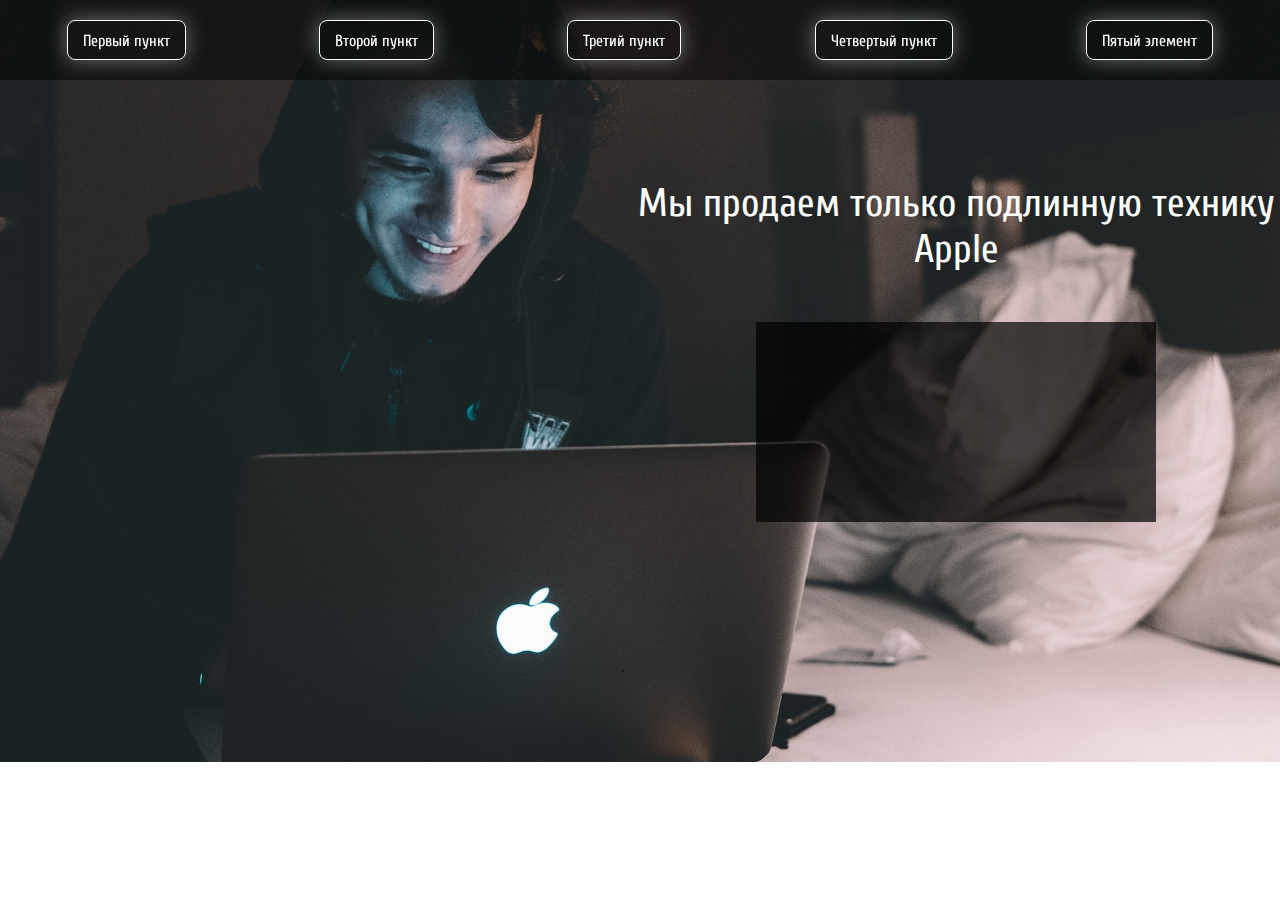
<file: lesson2.24/index.html>
<!DOCTYPE html>
<html lang="ru">

<head>
  <meta charset="utf-8">
  <meta http-equiv="X-UA-Compatible" content="IE=edge">
  <title>Apple</title>
  <link href="https://fonts.googleapis.com/css?family=Cuprum:400,700&amp;subset=cyrillic" rel="stylesheet">
  <link rel="stylesheet" href="css/style.css">
</head>

<body>
  <header>
    <nav>
      <ul class="menu">
        <li class="menu-item">Первый пункт</li>
        <li class="menu-item">Третий пункт</li>
        <li class="menu-item">Второй пункт</li>
        <li class="menu-item">Четвертый пункт</li>
      </ul>
    </nav>
  </header>
  <div class="column"></div>
  <div class="column">
    <div class="title" id="title">
      Мы продаем только технику Apple
    </div>
    <div class="adv">
      Это назойливая реклама, которую нужно удалить
    </div>
    <div class="prompt" id="prompt">
    </div>
  </div>

  <script src="js/script.js"></script>

</body>

</html>
</file>
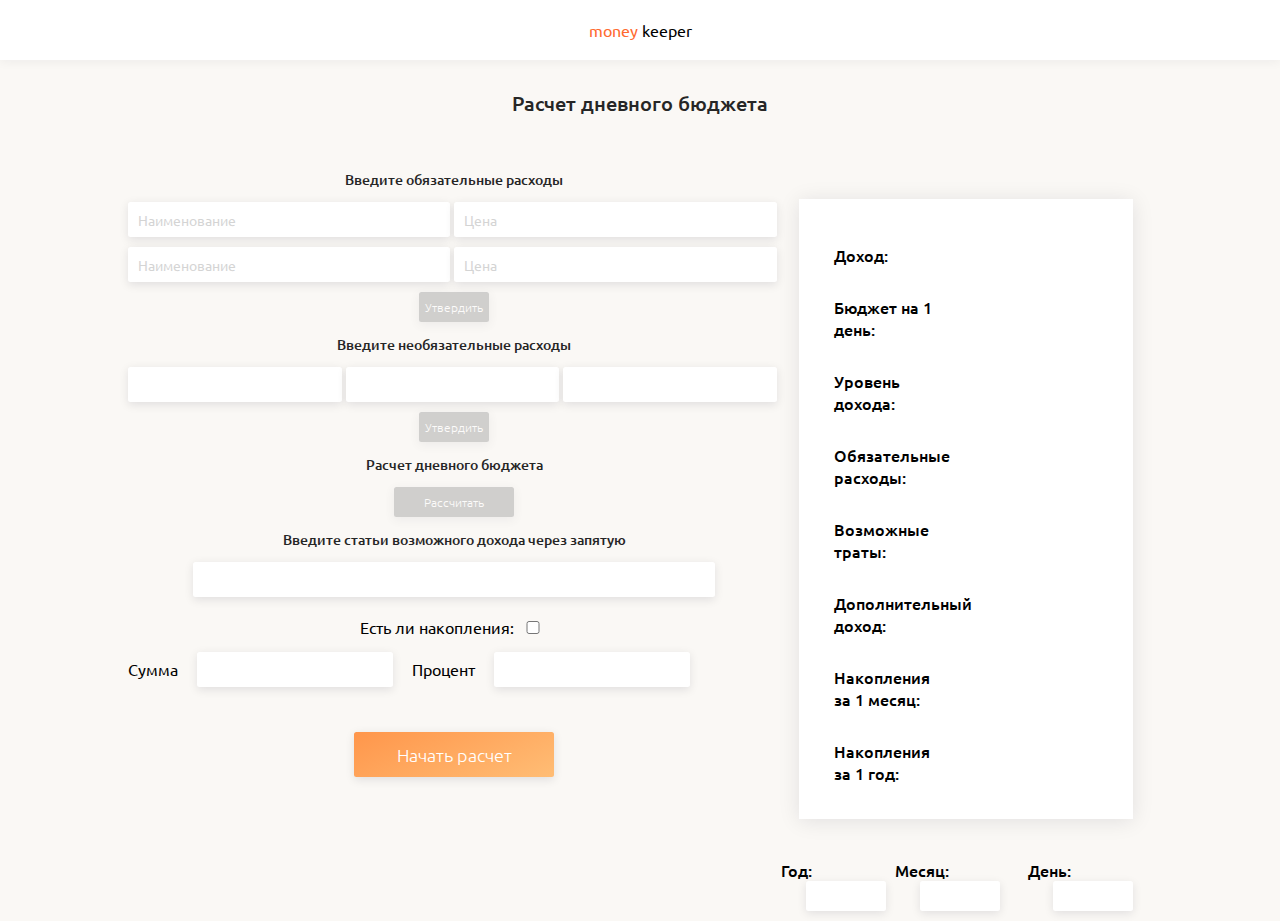
<file: lesson2.25/index.html>
<!DOCTYPE html>
<html lang="en">

<head>
  <meta charset="UTF-8">
  <meta name="viewport" content="width=device-width, initial-scale=1.0">
  <meta http-equiv="X-UA-Compatible" content="ie=edge">
  <title>Document</title>
  <link href="https://fonts.googleapis.com/css?family=Ubuntu:300,400,500,700&amp;subset=cyrillic" rel="stylesheet">
  <link rel="stylesheet" href="css/style.css">
</head>

<body>
  <div class="app">
    <div class="logo">
      <span>money</span>
      keeper
    </div>
    <div class="title">
      Расчет дневного бюджета
    </div>
    <div class="main">
      <div class="data">
        <div class="choose-expenses">Введите обязательные расходы</div>
        <input class="expenses-item" type="text" id="expenses_1" placeholder="Наименование">
        <input class="expenses-item" type="number" id="expenses_2" placeholder="Цена">
        <input class="expenses-item" type="text" id="expenses_3" placeholder="Наименование">
        <input class="expenses-item" type="number" id="expenses_4" placeholder="Цена">
        <button class="expenses-item-btn">Утвердить</button>

        <div class="optionalexpenses">Введите необязательные расходы</div>
        <input class="optionalexpenses-item" type="text" id="optionalexpenses_1">
        <input class="optionalexpenses-item" type="text" id="optionalexpenses_2">
        <input class="optionalexpenses-item" type="text" id="optionalexpenses_3">
        <button class="optionalexpenses-btn">Утвердить</button>

        <div class="count-budget">Расчет дневного бюджета</div>
        <button class="count-budget-btn">Рассчитать</button>

        <div class="choose-income-label">Введите статьи возможного дохода через запятую</div>
        <input class="choose-income" type="text" id="income">

        <div class="checksavings">Есть ли накопления:
          <input id="savings" type="checkbox" />
        </div>
        <label for="sum">Сумма</label>
        <input class="choose-sum" id="sum" type="text">
        <label for="percent">Процент</label>
        <input class="choose-percent" id="percent" type="text">

        <div class="open">
          <button class="start" id="start">Начать расчет</button>
        </div>
      </div>
      <div class="result">
        <div class="result-table">
          <div class="budget">Доход: </div>
          <div class="budget-value"></div>

          <div class="daybudget">Бюджет на 1 день: </div>
          <div class="daybudget-value"></div>

          <div class="level">Уровень дохода: </div>
          <div class="level-value"></div>

          <div class="expenses">Обязательные расходы: </div>
          <div class="expenses-value"></div>

          <div class="optionalexpenses">Возможные траты: </div>
          <div class="optionalexpenses-value"></div>

          <div class="income">Дополнительный доход: </div>
          <div class="income-value"></div>

          <div class="monthsavings">Накопления за 1 месяц:</div>
          <div class="monthsavings-value"></div>

          <div class="yearsavings">Накопления за 1 год:</div>
          <div class="yearsavings-value"></div>
        </div>
        <div class="time-data">
          <div class="year">
            Год:
            <input class="year-value" type="text" readonly>
          </div>
          <div class="month">
            Месяц:
            <input class="month-value" type="text" readonly>
          </div>
          <div class="day">
            День:
            <input class="day-value" type="text" readonly>
          </div>
        </div>
      </div>
    </div>
  </div>
  <script src="js/main.js"></script>
</body>

</html>
</file>
<file: lesson2.24/css/style.css>
* {
    margin: 0;
    padding: 0;
    box-sizing: border-box;
}
body {
    height: 670px;
    background: url(../img/apple.jpg) center no-repeat;
    -webkit-background-size: cover;
    background-size: cover;
    padding-top: 180px;
    font-family: "Cuprum"
}
header {
    position: fixed;
    top:0;
    width: 100%;
    height: 80px;
    background-color: rgba(0,0,0, .5);
    padding-top: 20px;
}
.menu {
    list-style-type: none;
    display: flex;
    justify-content: space-around;
    align-items: flex-end;
}
.menu-item {
    color: #fff;
    height: 40px;
    line-height: 40px;
    padding-right: 15px;
    padding-left: 15px;
    border: 1px solid #fff;
    border-radius: 8px;
    cursor: pointer;
    box-shadow: 0px 0px 20px  rgba(256,256,256,.4);
}
.column {
    display: inline-block;
    vertical-align: top;
    width: 50%;
    margin-left: -4px;
    min-height: 500px; 
}
.title {
    margin: 0 auto;
    text-align: center;
    font-size: 40px;
    color: #fff;
}
.adv {
    margin: 0 auto;
    height: 100px;
    margin-top: 50px;
    padding-top: 30px;
    width: 300px;
    background-color: #fff;
    text-align: center;
    border: 1px solid black;
}
.prompt {
    margin: 0 auto;
    height: 200px;
    margin-top: 50px;
    padding: 20px;
    width: 400px;
    background-color: rgba(0,0,0, .7);
    text-align: center;
    color: #fff;
}
</file>
<file: lesson2.25/css/style.css>
* {
  box-sizing: border-box;
  margin: 0;
  padding: 0;

  font-family: Ubuntu;

  outline: 0;
}

a {
  text-decoration: none;
}

a:visited {
  text-decoration: none;
}

a:hover {
  text-decoration: none;
}

a:focus {
  text-decoration: none;
}

a:active {
  text-decoration: none;
}

.app {
  min-height: 800px;

  background-color: #faf8f5;
  ;
}

.logo {
  width: 100%;
  height: 60px;

  line-height: 60px;
  text-align: center;

  background-color: #ffffff;
  box-shadow: 0 1.5px 10px 0 rgba(1, 0, 42, 0.05);
  ;
}

.logo span {
  color: #ff6a30;
}

.title {
  width: 100%;
  margin-top: 30px;

  font-weight: 500;
  font-size: 20px;
  text-align: center;
  color: #262626;
  ;
}

.main {
  display: flex;
  margin: 0 10%;
  padding-top: 40px;
}

.data .choose-expenses,
.data .choose-income-label,
.data .count-budget,
.data .optionalexpenses {
  margin: 13px 0;

  font-weight: 500;
  font-size: 14px;
  text-align: center;
  color: #262626;
  ;
}

.data .choose-income,
.data .choose-percent,
.data .choose-sum,
.data .expenses-item,
.data .optionalexpenses-item {
  width: calc((100%/2) - 4px);
  height: 35px;
  margin-bottom: 10px;
  padding-left: 10px;

  font-size: 14px;
  color: #a7a7a7;

  background-color: #ffffff;
  border: none;
  border-radius: 2.5px;
  box-shadow: 0 2.5px 10px 0 rgba(1, 0, 42, 0.1);
  ;
}

.data .choose-income::-webkit-input-placeholder,
.data .choose-percent::-webkit-input-placeholder,
.data .choose-sum::-webkit-input-placeholder,
.data .expenses-item::-webkit-input-placeholder,
.data .optionalexpenses-item::-webkit-input-placeholder {
  opacity: 0.3;
}

.data .choose-income:-ms-input-placeholder,
.data .choose-percent:-ms-input-placeholder,
.data .choose-sum:-ms-input-placeholder,
.data .expenses-item:-ms-input-placeholder,
.data .optionalexpenses-item:-ms-input-placeholder {
  opacity: 0.3;
}

.data .choose-income::-ms-input-placeholder,
.data .choose-percent::-ms-input-placeholder,
.data .choose-sum::-ms-input-placeholder,
.data .expenses-item::-ms-input-placeholder,
.data .optionalexpenses-item::-ms-input-placeholder {
  opacity: 0.3;
}

.data .choose-income::placeholder,
.data .choose-percent::placeholder,
.data .choose-sum::placeholder,
.data .expenses-item::placeholder,
.data .optionalexpenses-item::placeholder {
  opacity: 0.3;
}

.data .count-budget-btn,
.data .expenses-item-btn,
.data .optionalexpenses-btn {
  display: block;
  width: 70px;
  height: 30px;
  margin: 0 auto;

  font-weight: 100;
  font-size: 12px;
  color: #ffffff;

  background-image: linear-gradient(336deg, #ffbd75, #ff964b), linear-gradient(#ffffff, #ffffff);
  border: none;
  border-radius: 2.5px;
  box-shadow: 0 2.5px 10px 0 rgba(1, 0, 42, 0.1);
  cursor: pointer;
}

.data .optionalexpenses-item {
  width: calc((100%/3) - 4px);
}

.data .count-budget-btn {
  width: 120px;
}

.data .choose-income {
  display: block;
  width: 80%;
  margin: 0 auto;
}

.data .checksavings {
  margin: 0 auto;
  margin-top: 20px;

  text-align: center;
}

.data .checksavings input {
  width: 30px;
}

.data .choose-percent,
.data .choose-sum {
  width: 30%;
  margin: 15px;
}

.data .start {
  display: block;
  width: 70px;
  width: 200px;
  height: 30px;
  height: 45px;
  margin: 0 auto;
  margin-top: 30px;

  font-weight: 100;
  font-weight: 100;
  font-size: 12px;
  font-size: 18px;
  color: #ffffff;

  background-image: linear-gradient(336deg, #ffbd75, #ff964b), linear-gradient(#ffffff, #ffffff);
  border: none;
  border-radius: 2.5px;
  box-shadow: 0 2.5px 10px 0 rgba(1, 0, 42, 0.1);
  cursor: pointer;
  ;
}

.result {
  width: 50%;
}

.result-table {
  display: flex;
  flex-wrap: wrap;
  justify-content: space-between;
  width: 90%;
  min-height: 400px;
  margin: 0 auto;
  margin-top: 42px;
  padding: 25px;

  background-color: #ffffff;
  box-shadow: 0 1.5px 20px 0 rgba(1, 0, 42, 0.1);
}

.result-table .budget,
.result-table .budget-value,
.result-table .daybudget,
.result-table .daybudget-value,
.result-table .expenses,
.result-table .expenses-value,
.result-table .income,
.result-table .income-value,
.result-table .level,
.result-table .level-value,
.result-table .monthsavings,
.result-table .monthsavings-value,
.result-table .optionalexpenses,
.result-table .optionalexpenses-value,
.result-table .yearsavings,
.result-table .yearsavings-value {
  width: 48%;
  min-height: 40px;
  margin-top: 10px;
  padding: 10px;

  font-weight: 500;
}

.result-table .budget-value,
.result-table .daybudget-value,
.result-table .expenses-value,
.result-table .income-value,
.result-table .level-value,
.result-table .monthsavings-value,
.result-table .optionalexpenses-value,
.result-table .yearsavings-value {
  color: #61a654;
  word-break: break-word;
}

.result .time-data {
  display: flex;
  justify-content: space-around;
  width: 100%;
  margin: 0 auto;
  margin-top: 40px;
}

.result .time-data .day,
.result .time-data .month,
.result .time-data .year {
  font-weight: 500;
  font-size: 16px;
  ;
}

.result .time-data .day-value,
.result .time-data .month-value,
.result .time-data .year-value {
  width: calc((100%/2) - 4px);
  width: 80px;
  height: 35px;
  height: 30px;
  margin-bottom: 10px;
  margin-left: 25px;
  padding-left: 10px;

  font-size: 14px;
  color: #a7a7a7;

  background-color: #ffffff;
  border: none;
  border-radius: 2.5px;
  box-shadow: 0 2.5px 10px 0 rgba(1, 0, 42, 0.1);
  ;
}

.data .count-budget-btn:disabled,
.data .expenses-item-btn:disabled,
.data .optionalexpenses-btn:disabled {
  background: #a7a7a7;
  opacity: 0.5;
}
</file>
